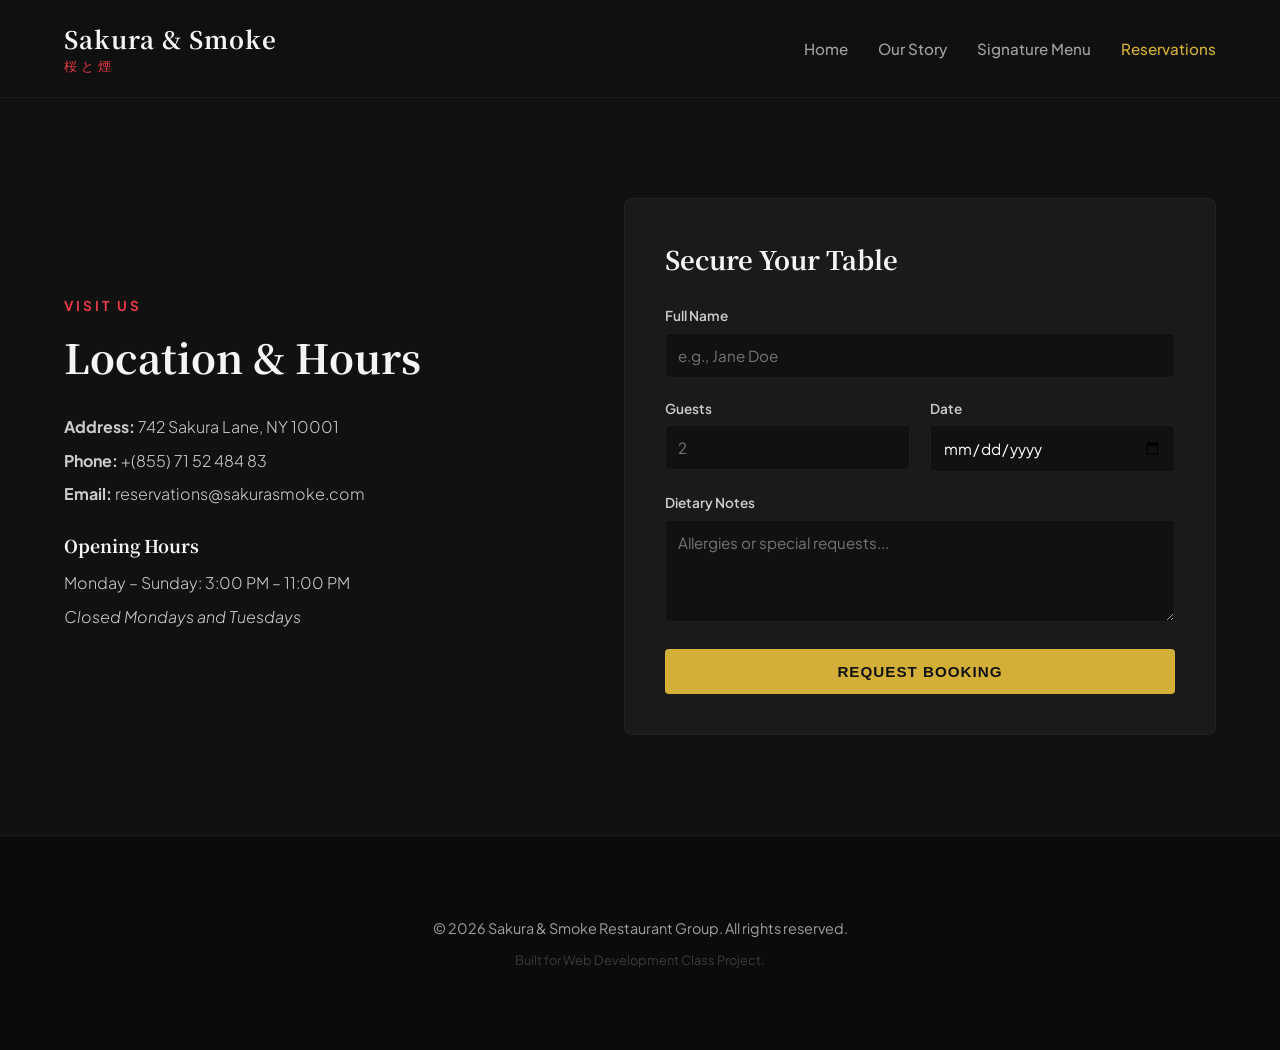
<file: contact.html>
<!DOCTYPE html>
<html lang="en">
<head>
    <meta charset="UTF-8">
    <meta name="viewport" content="width=device-width, initial-scale=1.0">
    <title>Reservations | Sakura & Smoke</title>
    <link rel="stylesheet" href="style.css">
    <link rel="preconnect" href="https://fonts.googleapis.com">
    <link rel="preconnect" href="https://fonts.gstatic.com" crossorigin>
    <link href="https://fonts.googleapis.com/css2?family=Noto+Serif+JP:wght@400;700&family=Plus+Jakarta+Sans:wght@300;500;700&display=swap" rel="stylesheet">
</head>
<body>

    <nav class="navbar">
        <div class="logo">
            <span class="brand-en">Sakura & Smoke</span>
            <span class="brand-jp">桜と煙</span>
        </div>
        <ul class="nav-links">
            <li><a href="index.html">Home</a></li>
            <li><a href="about.html">Our Story</a></li>
            <li><a href="menu.html">Signature Menu</a></li>
            <li><a href="contact.html" class="active">Reservations</a></li>
        </ul>
    </nav>

    <main class="content-section">
        <div class="container container-split">
            <div class="info-block">
                <span class="section-tag">Visit Us</span>
                <h2>Location & Hours</h2>
                <div class="contact-details">
                    <p><strong>Address:</strong> 742 Sakura Lane, NY 10001</p>
                    <p><strong>Phone:</strong> +(855) 71 52 484 83</p>
                    <p><strong>Email:</strong> reservations@sakurasmoke.com</p>
                </div>
                <div class="hours-details">
                    <h4>Opening Hours</h4>
                    <p>Monday – Sunday: 3:00 PM – 11:00 PM</p>
                    <p><em>Closed Mondays and Tuesdays</em></p>
                </div>
            </div>

            <div class="form-block">
                <h3>Secure Your Table</h3>
                <form class="contact-form">
                    <div class="form-group">
                        <label for="name">Full Name</label>
                        <input type="text" id="name" placeholder="e.g., Jane Doe" required>
                    </div>
                    <div class="form-group-row">
                        <div class="form-group">
                            <label for="guests">Guests</label>
                            <input type="number" id="guests" min="1" max="10" placeholder="2" required>
                        </div>
                        <div class="form-group">
                            <label for="date">Date</label>
                            <input type="date" id="date" required>
                        </div>
                    </div>
                    <div class="form-group">
                        <label for="requests">Dietary Notes</label>
                        <textarea id="requests" rows="4" placeholder="Allergies or special requests..."></textarea>
                    </div>
                    <button type="submit" class="btn btn-submit">Request Booking</button>
                </form>
            </div>
        </div>
    </main>

    <footer class="main-footer">
        <div class="container footer-content">
            <p>&copy; 2026 Sakura & Smoke Restaurant Group. All rights reserved.</p>
            <p class="footer-subtext">Built for Web Development Class Project.</p>
        </div>
    </footer>

</body>
</html>
</file>
<file: style.css>
/* ==================== 1. GLOBAL STYLES & VARIABLES ==================== */
:root {
    --bg-dark: #111111;
    --bg-card: #1a1a1a;
    --bg-card-hover: #242424;
    --accent-gold: #d4af37;
    --accent-red: #e63946;
    --text-light: #f5f5f5;
    --text-muted: #a0a0a0;
    --font-heading: 'Noto Serif JP', serif;
    --font-body: 'Plus Jakarta Sans', 'Khmer OS Siemreap', sans-serif;
    --shadow-sm: 0 4px 6px rgba(0, 0, 0, 0.3);
    --shadow-lg: 0 10px 30px rgba(0, 0, 0, 0.5);
    --transition: all 0.3s ease;
}

* {
    margin: 0;
    padding: 0;
    box-sizing: border-box;
}

body {
    background-color: var(--bg-dark);
    color: var(--text-light);
    font-family: var(--font-body);
    line-height: 1.6;
    overflow-x: hidden;
}

.container {
    width: 90%;
    max-width: 1200px;
    margin: 0 auto;
    padding: 40px 0;
}

.text-center {
    text-align: center;
}

/* ==================== 2. NAVIGATION BAR ==================== */
.navbar {
    display: flex;
    justify-content: space-between;
    align-items: center;
    padding: 20px 5%;
    background-color: rgba(17, 17, 17, 0.95);
    border-bottom: 1px solid rgba(255, 255, 255, 0.05);
    position: sticky;
    top: 0;
    z-index: 1000;
    backdrop-filter: blur(10px);
}

.logo {
    display: flex;
    flex-direction: column;
}

.brand-en {
    font-family: var(--font-heading);
    font-size: 1.5rem;
    font-weight: 700;
    color: var(--text-light);
    letter-spacing: 1px;
}

.brand-jp {
    font-size: 0.8rem;
    color: var(--accent-red);
    letter-spacing: 4px;
    text-transform: uppercase;
    margin-top: -2px;
}

.nav-links {
    display: flex;
    list-style: none;
    gap: 30px;
}

.nav-links a {
    color: var(--text-muted);
    text-decoration: none;
    font-size: 0.95rem;
    font-weight: 500;
    transition: var(--transition);
}

.nav-links a:hover, 
.nav-links a.active {
    color: var(--accent-gold);
}

/* ==================== 3. HERO SECTION (Specific to index.html) ==================== */
.hero-section {
    height: 85vh;
    background: linear-gradient(rgba(0,0,0,0.7), rgba(0,0,0,0.75)), url('assets/hero-bg.jpg') center/cover no-repeat;
    /* Temporary backup background color in case image isn't loaded yet */
    background-color: #111; 
    display: flex;
    justify-content: center;
    align-items: center;
    text-align: center;
    color: white;
    padding: 0 20px;
}

.hero-content { max-width: 800px; }
.hero-sub { color: var(--accent-red); text-transform: uppercase; letter-spacing: 3px; font-weight: 700; font-size: 0.9rem; margin-bottom: 15px; }
.hero-section h1 { font-family: var(--font-heading); font-size: 3rem; margin-bottom: 20px; }
.hero-desc { font-size: 1.1rem; color: #ccc; margin-bottom: 35px; font-weight: 300; }

.hero-buttons {
    display: flex;
    justify-content: center;
    gap: 15px;
}

/* ==================== 4. BUTTONS & UI ELEMENTS ==================== */
.btn {
    display: inline-block;
    padding: 12px 30px;
    text-decoration: none;
    font-weight: 600;
    border-radius: 4px;
    transition: var(--transition);
    font-size: 0.95rem;
}

.btn-primary { background-color: var(--accent-red); color: white; }
.btn-primary:hover { background-color: #900022; }
.btn-secondary { border: 2px solid white; color: white; }
.btn-secondary:hover { background-color: white; color: var(--bg-dark); }

/* ==================== 5. SECTION HEADINGS ==================== */
.content-section {
    padding: 60px 0;
    border-bottom: 1px solid rgba(255, 255, 255, 0.03);
}

.section-tag {
    color: var(--accent-red);
    font-size: 0.85rem;
    text-transform: uppercase;
    letter-spacing: 3px;
    font-weight: 700;
    display: block;
    margin-bottom: 8px;
}

h2 {
    font-family: var(--font-heading);
    font-size: 2.5rem;
    color: var(--text-light);
    margin-bottom: 10px;
}

.section-subtitle {
    color: var(--text-muted);
    font-size: 1rem;
    margin-bottom: 50px;
    font-weight: 300;
}

/* ==================== 6. MENU GRID & CARDS ==================== */
.pricing-container.menu-grid {
    display: grid;
    grid-template-columns: repeat(auto-fit, minmax(320px, 1fr));
    gap: 35px;
    align-items: stretch;
}

.card {
    background-color: var(--bg-card);
    border-radius: 12px;
    overflow: hidden;
    box-shadow: var(--shadow-sm);
    transition: var(--transition);
    border: 1px solid rgba(255, 255, 255, 0.03);
    display: flex;
    flex-direction: column;
    position: relative;
}

.card:hover {
    transform: translateY(-8px);
    background-color: var(--bg-card-hover);
    box-shadow: var(--shadow-lg);
    border-color: rgba(212, 175, 55, 0.2);
}

.menu-img-box {
    width: 100%;
    height: 250px;
    overflow: hidden;
    position: relative;
}

.dish-img {
    width: 100%;
    height: 100%;
    object-fit: cover;
    transition: transform 0.5s ease;
}

.card:hover .dish-img {
    transform: scale(1.06);
}

.card-header {
    display: flex;
    justify-content: space-between;
    align-items: center;
    padding: 20px 20px 10px 20px;
}

.card-header h3 {
    font-family: var(--font-heading);
    font-size: 1.3rem;
    color: var(--text-light);
}

.price {
    color: var(--accent-gold);
    font-weight: 700;
    font-size: 1.2rem;
}

.dish-desc {
    color: var(--text-muted);
    font-size: 0.95rem;
    padding: 0 20px 25px 20px;
    flex-grow: 1;
}

.card-btn {
    display: block;
    text-align: center;
    padding: 14px;
    background-color: transparent;
    color: var(--text-light);
    text-decoration: none;
    font-weight: 600;
    font-size: 0.9rem;
    border-top: 1px solid rgba(255, 255, 255, 0.05);
    transition: var(--transition);
}

.card-btn:hover {
    background-color: var(--accent-gold);
    color: #111;
}

/* ==================== 7. FEATURED CARDS ==================== */
.featured-card {
    border: 1px solid rgba(212, 175, 55, 0.3);
    box-shadow: 0 0 15px rgba(212, 175, 55, 0.05);
}

.badge {
    position: absolute;
    top: 15px;
    right: 15px;
    background-color: var(--accent-red);
    color: white;
    padding: 5px 12px;
    font-size: 0.75rem;
    font-weight: 700;
    border-radius: 20px;
    text-transform: uppercase;
    letter-spacing: 1px;
    z-index: 10;
    box-shadow: 0 2px 10px rgba(230, 57, 70, 0.4);
}

.btn-highlight {
    background-color: rgba(212, 175, 55, 0.1);
    color: var(--accent-gold);
    border-top: 1px solid rgba(212, 175, 55, 0.2);
}

.btn-highlight:hover {
    background-color: var(--accent-gold);
    color: #111;
}

/* ==================== 8. ABOUT & CONTACT SPECIFICS ==================== */
.container-split {
    display: flex;
    align-items: center;
    gap: 50px;
}

.text-block p { margin-bottom: 20px; color: #ccc; font-weight: 300; }

.image-block { flex: 1; width: 100%; }
.placeholder-img {
    width: 100%;
    height: 350px;
    background-color: #1a1a1a;
    border: 1px dashed rgba(255, 255, 255, 0.1);
    display: flex;
    justify-content: center;
    align-items: center;
    color: #666;
    font-weight: 500;
    border-radius: 4px;
}

.info-block { flex: 1; }
.contact-details, .hours-details { margin-top: 25px; }
.contact-details p, .hours-details p { margin-bottom: 8px; color: #ccc; font-weight: 300; }
.hours-details h4 { font-family: var(--font-heading); margin-bottom: 10px; font-size: 1.1rem; color: var(--text-light); }

.form-block {
    flex: 1;
    background-color: #1a1a1a;
    padding: 40px;
    border-radius: 8px;
    border: 1px solid rgba(255, 255, 255, 0.03);
}

.form-block h3 { font-family: var(--font-heading); margin-bottom: 25px; font-size: 1.6rem; color: var(--text-light); }
.form-group { margin-bottom: 20px; }
.form-group-row { display: flex; gap: 20px; margin-bottom: 20px; }
.form-group-row .form-group { flex: 1; margin-bottom: 0; }

label { display: block; font-size: 0.85rem; font-weight: 600; margin-bottom: 6px; color: #ccc; }
input, textarea {
    width: 100%;
    padding: 12px;
    border: 1px solid rgba(255, 255, 255, 0.05);
    border-radius: 4px;
    font-family: var(--font-body);
    font-size: 0.95rem;
    outline: none;
    background-color: #111;
    color: white;
}

input:focus, textarea:focus { border-color: var(--accent-gold); }
.btn-submit { width: 100%; background-color: var(--accent-gold); color: #111; border: none; cursor: pointer; padding: 14px; font-weight: 600; text-transform: uppercase; letter-spacing: 1px; }
.btn-submit:hover { background-color: white; }

/* ==================== 9. FOOTER STYLES ==================== */
.main-footer {
    background-color: #0b0b0b;
    padding: 40px 0;
    border-top: 1px solid rgba(255, 255, 255, 0.02);
}

.footer-content {
    display: flex;
    flex-direction: column;
    align-items: center;
    gap: 10px;
    color: var(--text-muted);
    font-size: 0.9rem;
}

.footer-subtext {
    font-size: 0.8rem;
    color: rgba(255, 255, 255, 0.2);
}

/* ==================== 10. RESPONSIVE DESIGN ==================== */
@media (max-width: 992px) {
    .container-split { flex-direction: column; gap: 40px; }
    .hero-section h1 { font-size: 2.5rem; }
}

@media (max-width: 768px) {
    .navbar {
        flex-direction: column;
        gap: 15px;
        padding: 15px;
    }
    
    .nav-links {
        gap: 20px;
        flex-wrap: wrap;
        justify-content: center;
    }

    h2 { font-size: 2rem; }
    
    .pricing-container.menu-grid {
        grid-template-columns: 1fr;
        gap: 25px;
    }

    .hero-section h1 { font-size: 2rem; }
    .hero-buttons { flex-direction: column; gap: 10px; }
    
    .form-group-row { flex-direction: column; gap: 20px; }
    .form-block { padding: 25px; }
}
</file>
